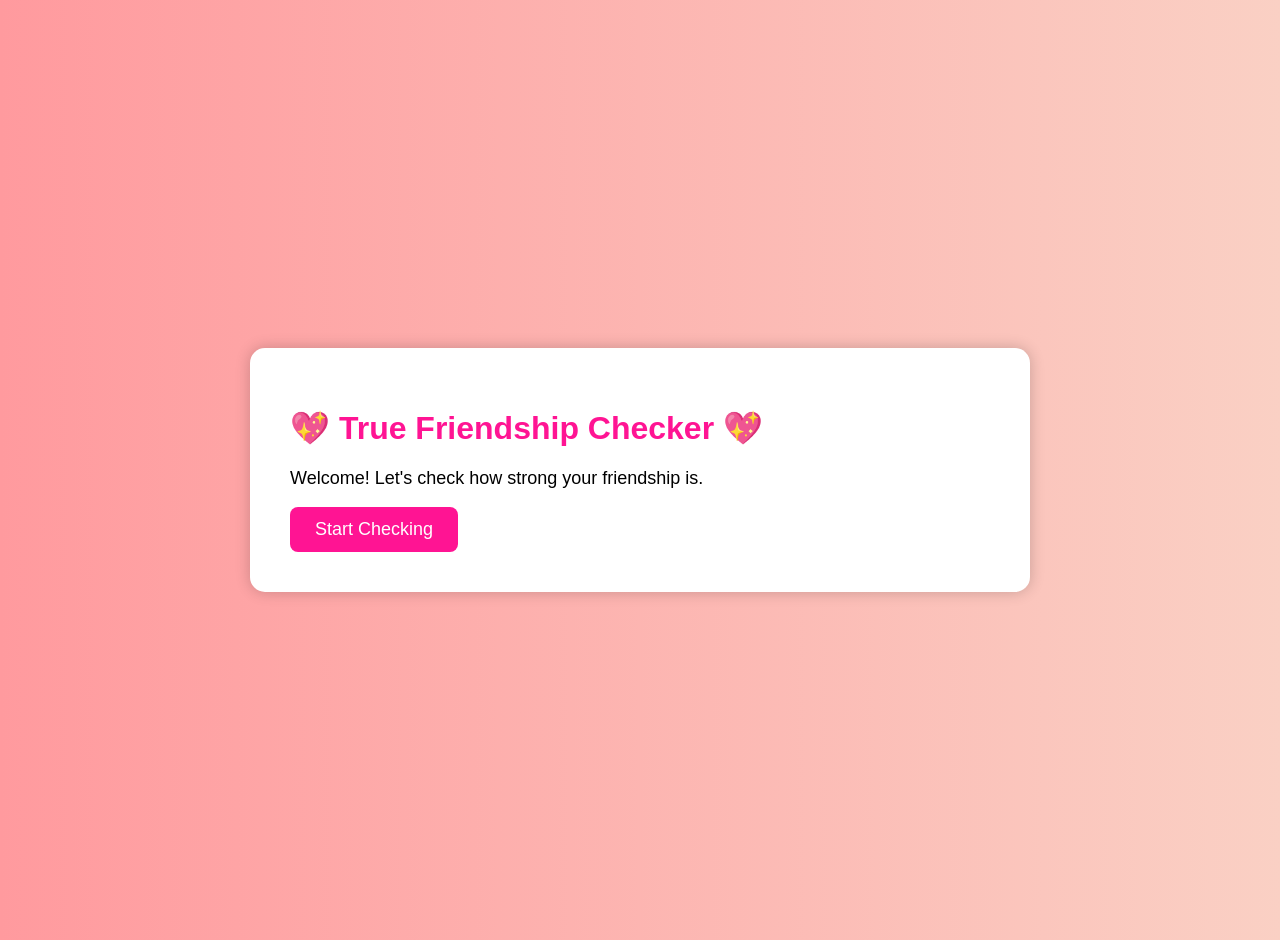
<file: index.html>
<!DOCTYPE html>
<html lang="en">
<head>
    <meta charset="UTF-8">
    <meta name="viewport" content="width=device-width, initial-scale=1.0">
    <title>True Friendship Checker</title>

    <!-- CSS File -->
    <link rel="stylesheet" href="style.css">
</head>

<body>

    <div class="container">

        <h1>💖 True Friendship Checker 💖</h1>

        <p>Welcome! Let's check how strong your friendship is.</p>

        <a href="details.html">
            <button>Start Checking</button>
        </a>

    </div>

    <!-- JavaScript File -->
    <script src="index.js"></script>

</body>
</html>
</file>
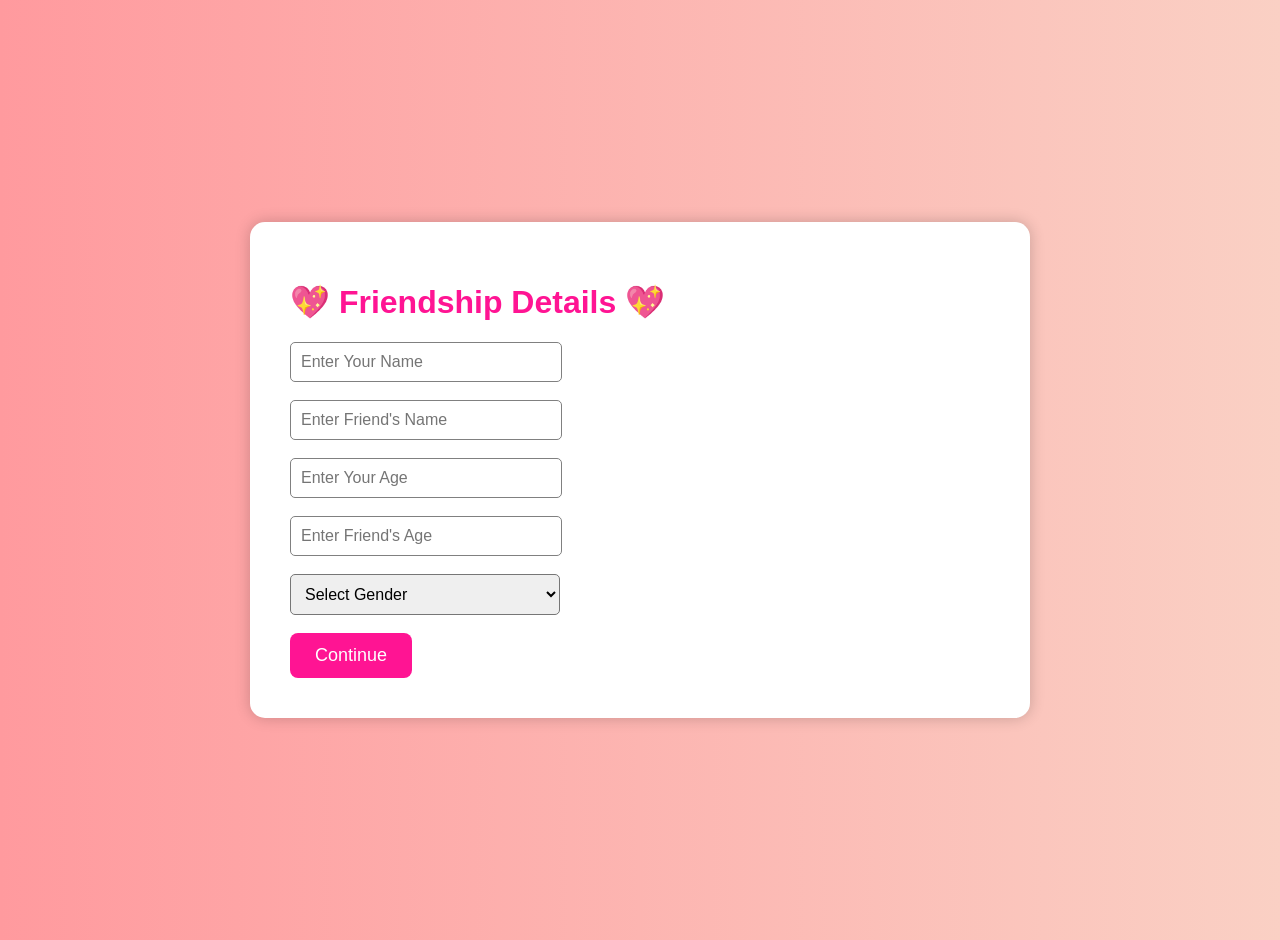
<file: details.html>
<!DOCTYPE html>
<html lang="en">
<head>
    <meta charset="UTF-8">
    <meta name="viewport" content="width=device-width, initial-scale=1.0">
    <title>Enter Your Details</title>

    <link rel="stylesheet" href="style.css">
</head>

<body>

<div class="container">

    <h1>💖 Friendship Details 💖</h1>

    <input type="text" id="yourName" placeholder="Enter Your Name"><br><br>

    <input type="text" id="friendName" placeholder="Enter Friend's Name"><br><br>

    <input type="number" id="yourAge" placeholder="Enter Your Age"><br><br>

    <input type="number" id="friendAge" placeholder="Enter Friend's Age"><br><br>

    <select id="gender">
        <option>Select Gender</option>
        <option>Male</option>
        <option>Female</option>
        <option>Other</option>
    </select>

    <br><br>

    <button onclick="nextpage()">Continue</button>

</div>

<script src="details.js"></script>

</body>
</html>
</file>
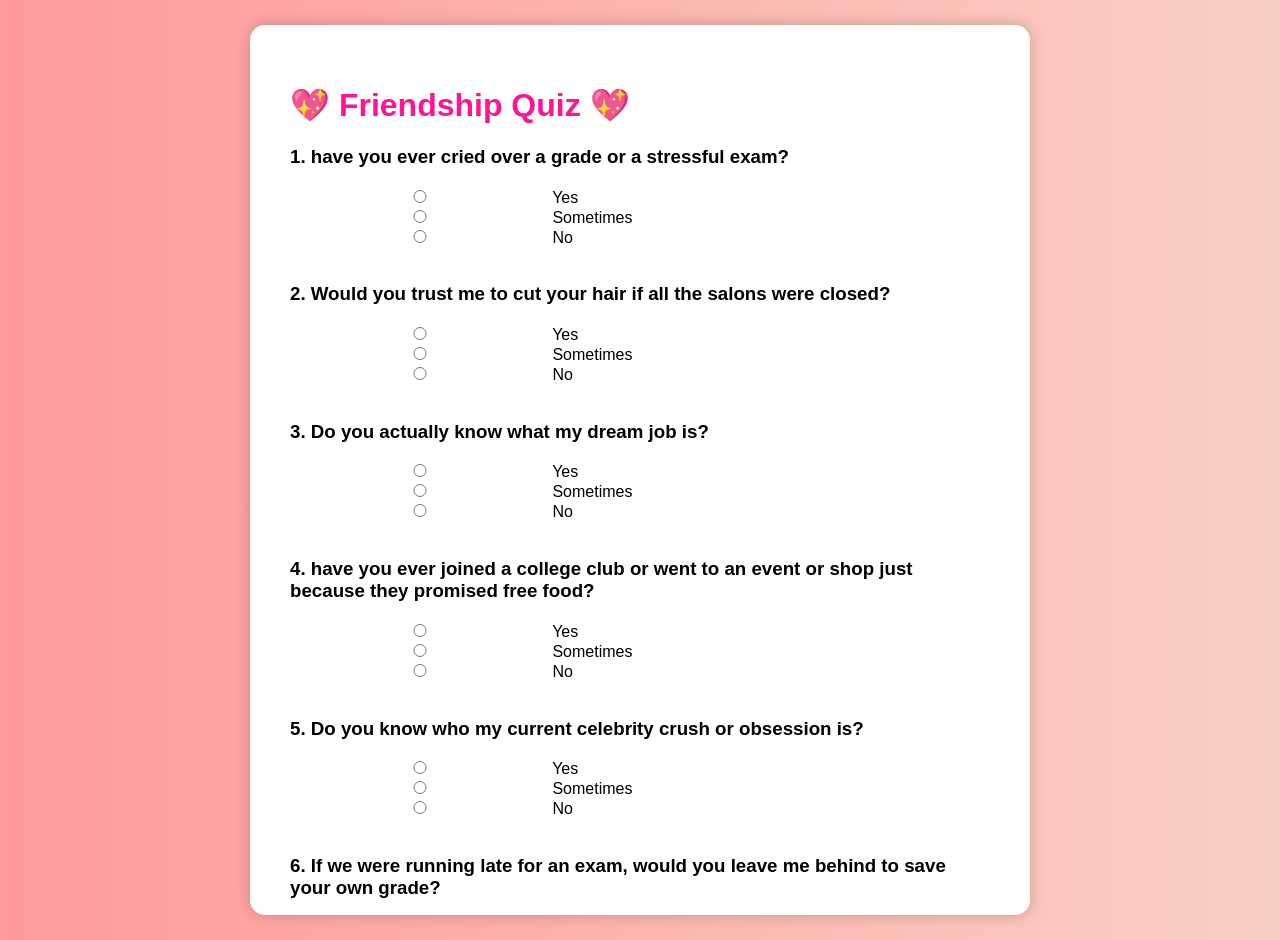
<file: quiz.html>
<!DOCTYPE html>
<html lang="en">
<head>
    <meta charset="UTF-8">
    <meta name="viewport" content="width=device-width, initial-scale=1.0">
    <title>Friendship Quiz</title>

    <link rel="stylesheet" href="style.css">
</head>

<body>

<div class="container">

    <h1>💖 Friendship Quiz 💖</h1>

    <h3>1. have you ever cried over a grade or a stressful exam?</h3>
    <input type="radio" name="q1" value="10"> Yes <br>
    <input type="radio" name="q1"value="5"> Sometimes <br>
    <input type="radio" name="q1"value="0"> No <br><br>

    <h3>2. Would you trust me to cut your hair if all the salons were closed?</h3>
    <input type="radio" name="q2"value="10"> Yes <br>
    <input type="radio" name="q2"value="5"> Sometimes <br>
    <input type="radio" name="q2"value="0"> No <br><br>

    <h3>3. Do you actually know what my dream job is? </h3>
    <input type="radio" name="q3"value="10"> Yes <br>
    <input type="radio" name="q3"value="5"> Sometimes <br>
    <input type="radio" name="q3"value="0"> No <br><br>

    <h3>4. have you ever joined a college club or went to an event or shop just because they promised free food?  </h3>
    <input type="radio" name="q4"value="10"> Yes <br>
    <input type="radio" name="q4"value="5"> Sometimes <br>
    <input type="radio" name="q4"value="0"> No <br><br>

    <h3>5. Do you know who my current celebrity crush or obsession is? </h3>
    <input type="radio" name="q5"value="10"> Yes <br>
    <input type="radio" name="q5"value="5"> Sometimes <br>
    <input type="radio" name="q5"value="0"> No <br><br>

    <h3>6. If we were running late for an exam, would you leave me behind to save your own grade? </h3>
    <input type="radio" name="q6"value="10"> Yes <br>
    <input type="radio" name="q6"value="5"> Sometimes <br>
    <input type="radio" name="q6"value="0"> No <br><br>

    <h3>7. Has your friend ever called you 10 times just because they were bored?  </h3>
    <input type="radio" name="q7"value="10"> Yes <br>
    <input type="radio" name="q7"value="5"> Sometimes <br>
    <input type="radio" name="q7"value="0"> No <br><br>

    <h3>8. Have you both laughed so much that other people stared at you? </h3>
    <input type="radio" name="q8"value="10"> Yes <br>
    <input type="radio" name="q8"value="5"> Sometimes <br>
    <input type="radio" name="q8"value="0"> No <br><br>

    <h3>9. If both of you caught by your parents for telling lie and bunk your college, would you blame your friend first? </h3>
    <input type="radio" name="q9"value="10"> Yes <br>
    <input type="radio" name="q9"value="5"> Sometimes <br>
    <input type="radio" name="q9"value="0"> No <br><br>

    <h3>10. Does your friend act innocent after creating a big problem? </h3>
    <input type="radio" name="q10"value="10"> Yes <br>
    <input type="radio" name="q10"value="5"> Sometimes <br>
    <input type="radio" name="q10"value="0"> No <br><br>

    <button onclick="nextResult()">Finish</button>

</div>

<script src="quiz.js"></script>

</body>
</html>
</file>
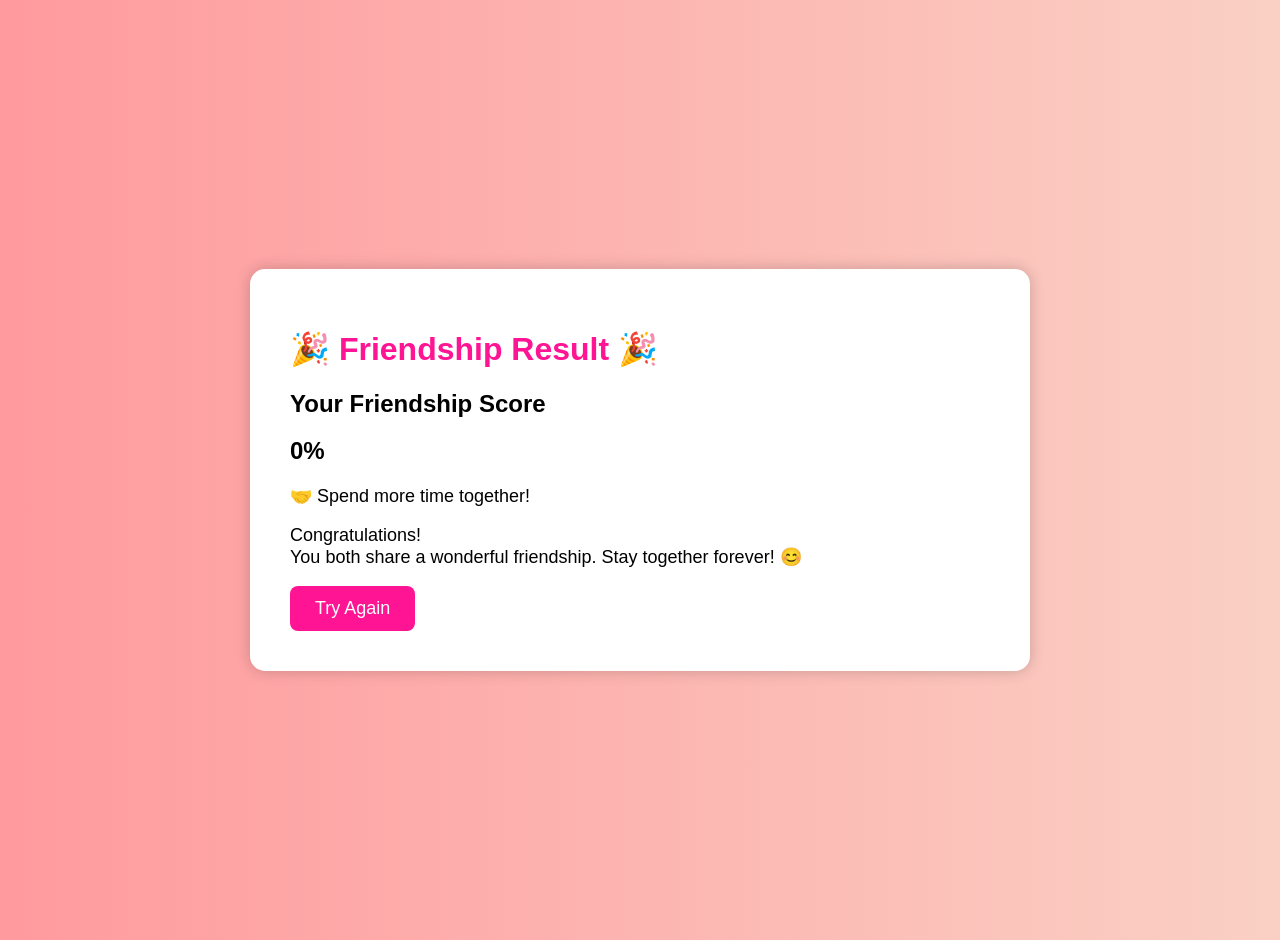
<file: result.html>
<!DOCTYPE html>
<html lang="en">
<head>
    <meta charset="UTF-8">
    <meta name="viewport" content="width=device-width, initial-scale=1.0">
    <title>Result</title>

    <link rel="stylesheet" href="style.css">
</head>

<body>

<div class="container">

    <h1>🎉 Friendship Result 🎉</h1>

    <h2>Your Friendship Score</h2>

    <h2 id="score"> </h2>
    <p id="message"></p>
   

    <p>
        Congratulations!<br>
        You both share a wonderful friendship.
        Stay together forever! 😊
    </p>

    <a href="index.html">
        <button>Try Again</button>
    </a>

</div>
 <script src="result.js"></script>
</body>
</html>
</file>
<file: style.css>
body {
    margin: 0;
    padding: 20px;
    font-family: Arial, sans-serif;
    background: linear-gradient(to right, #ff9a9e, #fad0c4);
    display: flex;
    justify-content: center;
    align-items: center;
    min-height: 100vh;
}

.container {
    background: white;
    padding: 40px;
    border-radius: 15px;
    text-align: left;
    box-shadow: 0 0 15px rgba(0,0,0,0.2);
    width: 700px;
    max-height: 90vh;
    overflow-y: auto;
}

h1 {
    color: #ff1493;
}

p {
    font-size: 18px;
}

button {
    padding: 12px 25px;
    font-size: 18px;
    background: #ff1493;
    color: white;
    border: none;
    border-radius: 8px;
    cursor: pointer;
}

button:hover {
    background: #d6006e;
}

input {
    width: 250px;
    padding: 10px;
    border-radius: 5px;
    border: 1px solid gray;
    font-size: 16px;
}

select {
    width: 270px;
    padding: 10px;
    font-size: 16px;
    border-radius: 5px;
}
</file>
